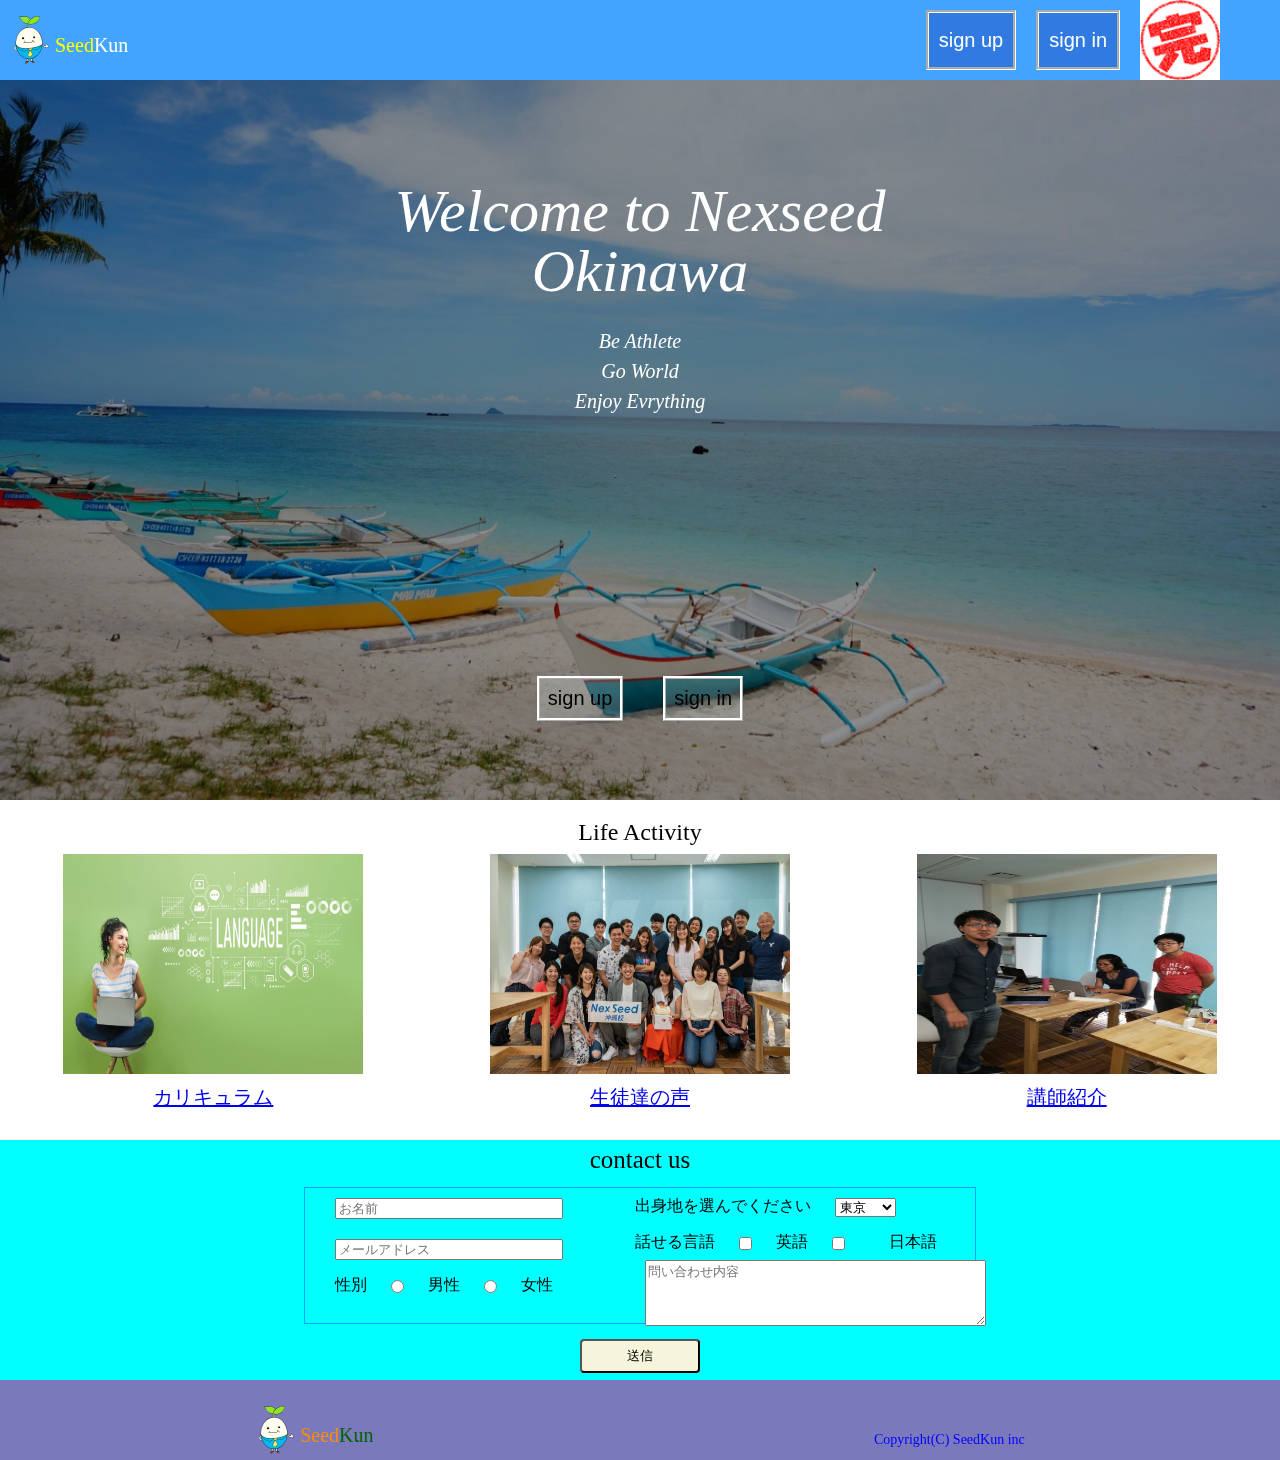
<file: nexseed-index.html>
<!DOCTYPE html>
<html lang="ja">
<head>
    <meta charset="UTF-8">
    <meta name="viewport" content="width=device-width, initial-scale=1.0">
    <meta http-equiv="X-UA-Compatible" content="ie=edge">
    <title>HOME-welcome-nexseed</title>
    <link rel="stylesheet" href="./assets/css/reset.css">
    <link rel="stylesheet" href="./assets/css/slick.css">
    <link rel="stylesheet" href="./assets/css/nexseed-style.css">
</head>
<body>
    <header id="nex">
       <div class="header-left">
            <img src="./assets/img/seedkun.png" alt="logo">
            <p style="color: yellow;">Seed</p>
            <p style="color: white;">Kun</p>
        </div>
        <div class="header-right">
            <button>sign up</button>
            <button>sign in</button>
            <img src="./assets/img/完.png" alt="">
        </div> 
    </header>

    <main>
        <section class="body">
            <div>
                <ul class="main-tex">
                    <li>Welcome to Nexseed Okinawa</li>
                    <li>Be Athlete</li>
                    <li>Go World</li>
                    <li>Enjoy Evrything</li>
                </ul>
                <div class="botan">
                    <button>sign up</button>
                    <button>sign in</button>
                </div>
            </div>
            <div class="slides">
                
                <div><img src="./assets/img/background1.jpg" alt=""></div>
                <div><img src="./assets/img/背景.jpg" alt=""></div>
                <div><img src="./assets/img/周辺1.jpg" alt=""></div>
            </div>
           
        </section>

        <section class="body2">
            <div class="main2">
                <div class="ti"> Life Activity </div>

                <div class="life-pct">
                    <ul>
                        
                        <img src="./assets/img/素材3.jpg" alt="" class="pct" >
                        <a href="file:///C:/Users/yasuhide%20masuyama/Documents/NexSeed/チーム開発/shige.html">
                        <li class="text">カリキュラム</li></a>
                    </ul>
                    <ul>
                         <img src="./assets/img/集合写真.jpg" alt="" class="pct">
                         <a href="file:///C:/Users/yasuhide%20masuyama/Documents/NexSeed/%E3%83%81%E3%83%BC%E3%83%A0%E9%96%8B%E7%99%BA/sutudent.html">
                            <li class="text">生徒達の声</li></a>
                    </ul>
                    <ul>
                          <img src="./assets/img/講師.jpg" alt="" class="pct">
                          <a href="file:///C:/Users/yasuhide%20masuyama/Documents/NexSeed/%E3%83%81%E3%83%BC%E3%83%A0%E9%96%8B%E7%99%BA/teacher.html">
                            <li class="text">講師紹介</li></a>
                    </ul>
                </div>
            </div>
        </section>



        <section class="last-body">
            
            <form class="last">  
                <div class="us">contact us</div>
                <div class="left-right">    
                    <div class="left box">                                <!-- <label for="">お名前</label> -->
                        <input type="text" placeholder="お名前" class="size">           <!-- <input type="date"> <input type="password"> <input type="number"> --> 
                     <br>
                        <input type="text" placeholder="メールアドレス" class="size">
                     <br>
                            <label for="">性別</label>
                        <input type="radio" name="gender" id="male">
                            <label for="male">男性</label>
                        <input type="radio" name="gender" id="female">
                            <label for="female">女性</label> 
                    </div>

                    <div class="right box">
                        <label for="">出身地を選んでください</label>
                        <select name="" id="">
                            <option value="1">東京</option>
                            <option value="2">愛媛</option>
                            <option value="3">鹿児島</option>    <!-- valueがフォームのデータとして返ってくる -->
                        </select>
                     <br>
                        <label for="">話せる言語</label>
                            <input type="checkbox"　name="language" id="english">
                        <label for="english">英語</label>
                            <input type="checkbox" name="language" id="japanese">
                 　     <label for="japanese">日本語</label>
                        <textarea cols="40" rows="4" placeholder="問い合わせ内容"></textarea>
                    </div>
                </div>
                
                <div class="under box">
                    <button type="submit">送信</button> 
                        <!-- submitは送信用のボタン -->
                    <!-- <input type="submit" value="送信 書き方2">　 -->
                        <!-- inputタグでも送信ボタンを作れる -->
                </div>
            </form>
        </section>
    </main>

    <footer>
        <div class="footer">
            <div class="footer-left">
                <img src="./assets/img/seedkun.png" alt="logo">
                <p style="color:darkorange;">Seed</p>
                <p style="color:darkgreen;">Kun</p>
            </div>
            <div class="footer-right">
                <p style="color:blue;">Copyright(C) SeedKun inc</p>
            </div>
        </div>

    </footer>




<script src="https://ajax.googleapis.com/ajax/libs/jquery/3.4.1/jquery.min.js"></script> 
<script src="./assets/js/slick.js"></script>

<script src="./assets/js/nexseed-app.js"></script>

</body>
</html>
</file>
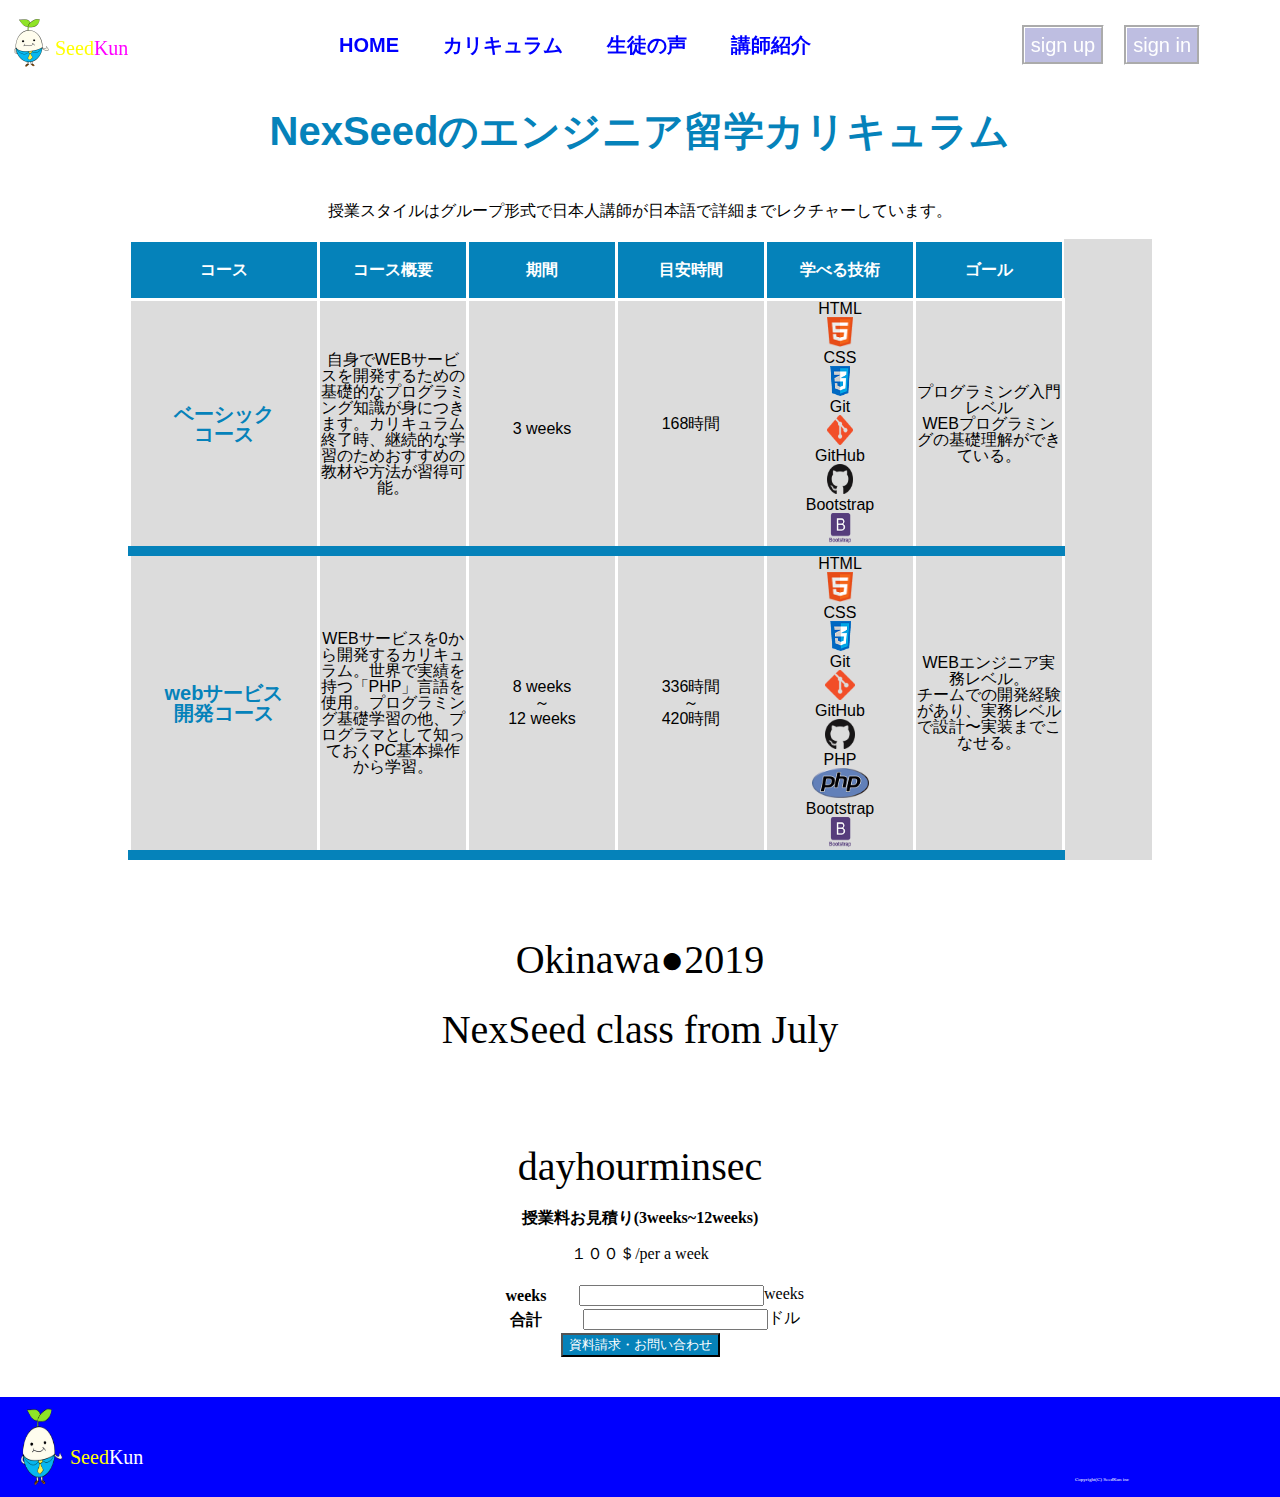
<file: shige.html>
<!DOCTYPE html>
<html lang="ja">
<head>
    <meta charset="UTF-8">
    <meta name="viewport" content="width=device-width, initial-scale=1.0">
    <meta http-equiv="X-UA-Compatible" content="ie=edge">
    <title>カリキュラム</title>
    <link rel="stylesheet" href="./assets/css/reset.css">
    <link rel="stylesheet" href="./assets/css/jquery.yycountdown.css">
    <link rel="stylesheet" href="./assets/css/shige.css"> 
</head>
<body>
    
    <header>
        <div class="header-left">
        <img src="./assets/img/seedkun.png" alt="logo">
        <p style="color: yellow;">Seed</p>
        <p style="color:fuchsia;">Kun</p>
        </div>
        <div class="menu">
            <a href="file:///C:/Users/yasuhide%20masuyama/Documents/NexSeed/%E3%83%81%E3%83%BC%E3%83%A0%E9%96%8B%E7%99%BA/nexseed-index.html#nex">
            <button>HOME</button></a>
            <a href="file:///C:/Users/yasuhide%20masuyama/Documents/NexSeed/チーム開発/shige.html">
            <button>カリキュラム</button></a>
            <a href="file:///C:/Users/yasuhide%20masuyama/Documents/NexSeed/%E3%83%81%E3%83%BC%E3%83%A0%E9%96%8B%E7%99%BA/sutudent.html">
            <button>生徒の声</button></a>
            <a href="file:///C:/Users/yasuhide%20masuyama/Documents/NexSeed/チーム開発/teacher.html">
            <button>講師紹介</button></a>
        </div>
        <div class="header-right">
        <button>sign up</button>
        <button>sign in</button>
        </div> 
    </header>
    
    <main>
        <h2 class="head">NexSeedのエンジニア留学カリキュラム</h2>
        <p>授業スタイルはグループ形式で日本人講師が日本語で詳細までレクチャーしています。 </p>

        <table class ="pcconte">
            <tbody>
                <tr class="title_box">
                    <th class ="title_1">コース</th>
                    <th class ="title_2">コース概要</th>
                    <th class ="title_3">期間</th>
                    <th class ="title_4">目安時間</th>
                    <th class ="title_5">学べる技術</th>
                    <th class ="title_6">ゴール</th>
                </tr>
                <tr class ="content">
                    <th>ベーシック
                        <br>
                        コース
                    </th>
                    <td class ="text_1"> 自身でWEBサービスを開発するための基礎的なプログラミング知識が身につきます。カリキュラム終了時、継続的な学習のためおすすめの教材や方法が習得可能。</td>
                    <td class="curicuramweek">3 weeks</td>
                    <td >168時間</td>
                    <td class="skillbox">
                        <dl>
                            <dt class="icon_txt">HTML</dtv>
                            <dd class="icon_img"><img src="./assets/img/icon_html.png" width="26" height="30"></dd>
                        </dl>
                        <dl>
                                <dt class="icon_txt">CSS</dtv>
                                <dd class="icon_img"><img src="./assets/img/icon_css.png" width="26" height="30"></dd>
                         </dl>
                         <dl>
                                <dt class="icon_txt">Git</dtv>
                                <dd class="icon_img"><img src="./assets/img/icon_git.png" width="26" height="30"></dd>
                        </dl>
                        <dl>
                                <dt class="icon_txt">GitHub</dtv>
                                <dd class="icon_img"><img src="./assets/img/icon_github (1).png" width="26" height="30"></dd>
                        </dl>
                        <dl>
                                <dt class="icon_txt">Bootstrap</dtv>
                                <dd class="icon_img"><img src="./assets/img/icon_bootstrap.png" width="26" height="30"></dd>
                        </dl>
                    </td>
                    <td class="text_2">
                        プログラミング入門レベル<br>
                        WEBプログラミングの基礎理解ができている。
                    </td>
                </tr>
                <tr class="content">
                    <th>webサービス
                        <br>
                        開発コース
                    </th>
                    <td class="txt_1">WEBサービスを0から開発するカリキュラム。世界で実績を持つ「PHP」言語を使用。プログラミング基礎学習の他、プログラマとして知っておくPC基本操作から学習。</td>
                    <td class="curriculum_week">8 weeks<br><span class="Vertical">～</span><br>12 weeks</td>
                    <td>336時間<br><span class="Vertical">～</span><br>420時間</td>
                    <td class="skill_box">
                            <dl>
                              <dt class="icon_txt">HTML</dt>
                              <dd class="icon_img"><img src="./assets/img/icon_html.png" width="26" height="30"></dd>
                            </dl>
                            <dl>
                              <dt class="icon_txt">CSS</dt>
                              <dd class="icon_img"><img src="./assets/img/icon_css.png" width="27" height="30"></dd>
                            </dl>
                            <dl>
                              <dt class="icon_txt">Git</dt>
                              <dd class="icon_img"><img src="./assets/img/icon_git.png"  width="30" height="30"></dd>
                            </dl>
                            <dl>
                              <dt class="icon_txt">GitHub</dt>
                              <dd class="icon_img"><img src="./assets/img/icon_github (1).png" width="30" height="30"></dd>
                            </dl>
                            <dl>
                              <dt class="icon_txt">PHP</dt>
                              <dd class="icon_img"><img src="./assets/img/icon_php.png" width="57" height="30"></dd>
                            </dl>
                            <dl>
                              <dt class="icon_txt">Bootstrap</dt>
                              <dd class="icon_img"><img src="./assets/img/icon_bootstrap.png" width="26" height="30"></dd>
                            </dl></td>

                            <td class="txt_2">WEBエンジニア実務レベル。<br>チームでの開発経験があり、実務レベルで設計〜実装までこなせる。</td>

                </tr>
            </tbody>
        </table>
        


    </main>
   <aside>
 
        <div class="count" id='olympic'>Okinawa<span>●</span>2019</div>
 
        <div class="count" id='olympicDate'>NexSeed class from July</div>
         
        <div id='timerOlympic'></div>

        <div class="sample_wrap">
                <h1 class="sample_h1">授業料お見積り(3weeks~12weeks)</h1>
                <p class="sample_p">１００＄/per a week</p>
                <form class="sample_form" method="post" action="">
                    <table class="sample_table">
                        <tr>
                            <th class="sample_th">weeks</th>
                            <td class="sample_td"><input value="" name="textbox01" type="text" id="jsNum" class="sample_input">weeks</td>
                        </tr>
                        <tr>
                            <th class="sample_th">合計</th>
                            <td class="sample_td"><input value="" name="textbox02" type="text" id="jsPrice" class="sample_input" readonly>ドル</td>
                        </tr>
                    </table>
                    <button type="submit" class="sample_button">資料請求・お問い合わせ</button>
                </form>
            </div>
   </aside>
    <footer>
        <div class="footer-left">
            <img src="./assets/img/seedkun.png" alt="logo">
            <p style="color: yellow;">Seed</p>
            <p style="color: white;">Kun</p>
        </div>
        <div class="footer-right">
            <p style="color: white;">Copyright(C) SeedKun inc</p>
        </div>

    </footer>
    <script src="https://ajax.googleapis.com/ajax/libs/jquery/3.4.1/jquery.min.js"></script> 
   
    <script type="text/javascript" src="./assets/js/jquery-1.10.2.min.js"></script>
    <script type="text/javascript" src="./assets/js/jquery.yycountdown.min.js"></script>
    <script src="./assets/js/shige.js"></script>
</body>
</html>
</file>
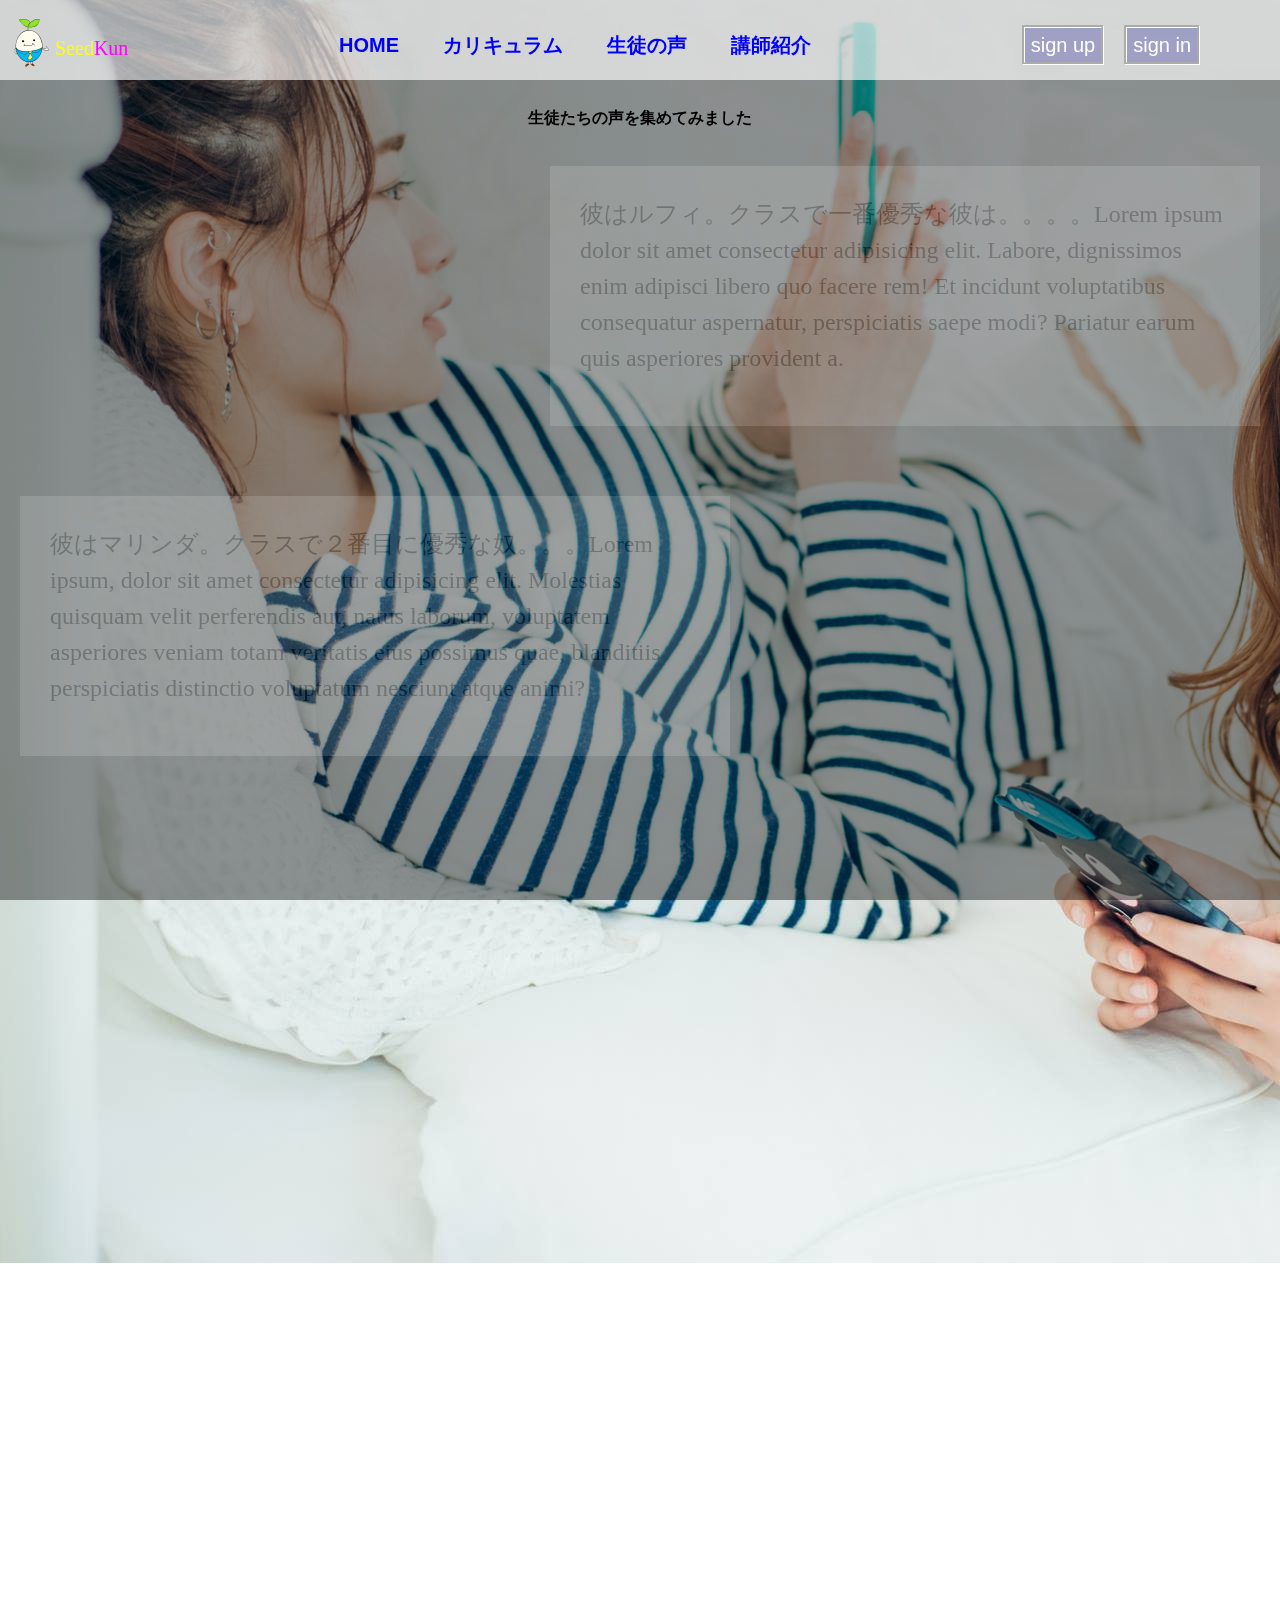
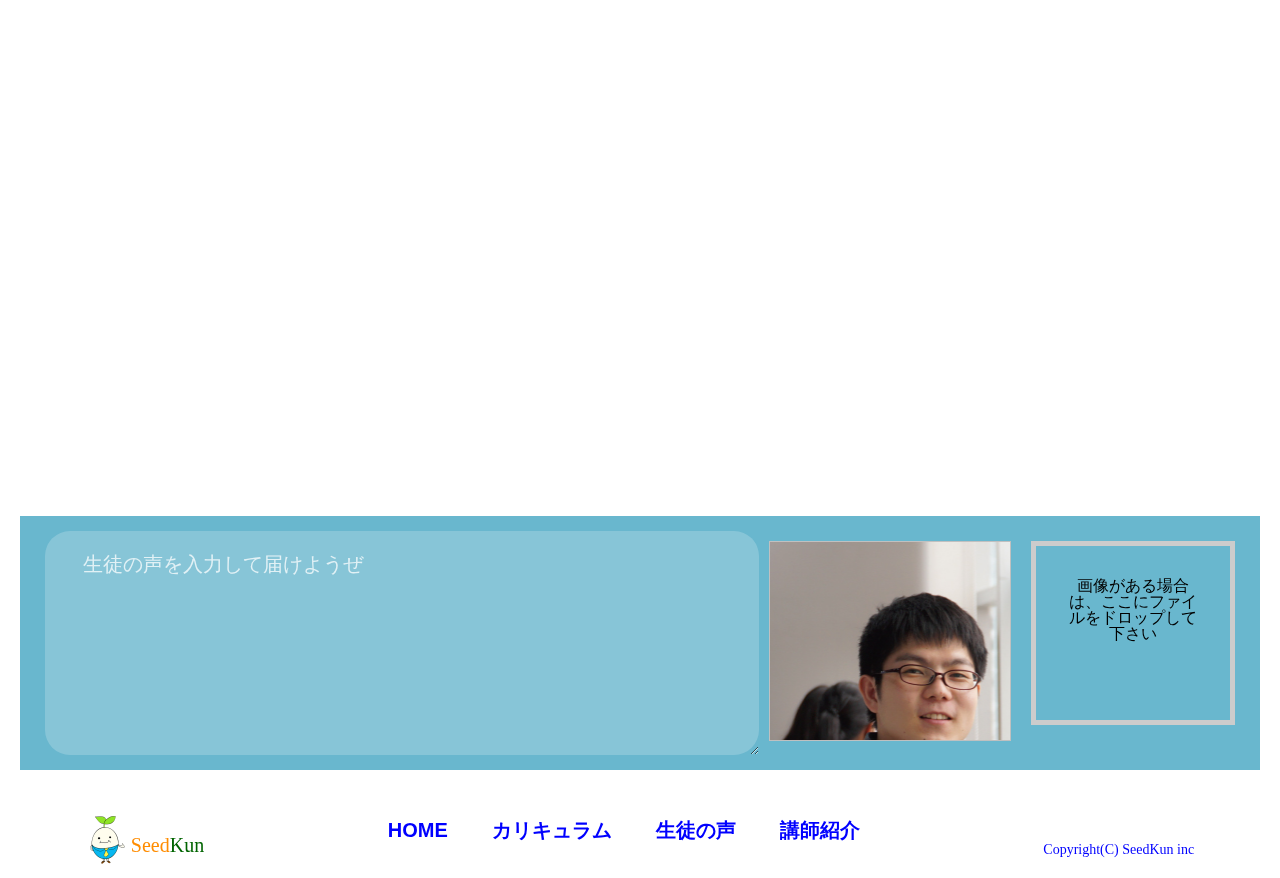
<file: sutudent.html>
<!DOCTYPE html>
<html lang="ja">
<head>
    <meta charset="UTF-8">
    <meta name="viewport" content="width=device-width, initial-scale=1.0">
    <meta http-equiv="X-UA-Compatible" content="ie=edge">
    <title>生徒の声</title>
    <link rel="stylesheet" href="https://use.fontawesome.com/releases/v5.4.1/css/all.css" integrity="sha384-5sAR7xN1Nv6T6+dT2mhtzEpVJvfS3NScPQTrOxhwjIuvcA67KV2R5Jz6kr4abQsz" crossorigin="anonymous">
    <link rel="stylesheet" href="./assets/css/reset.css">
    <link rel="stylesheet" href="./assets/css/student.css">
</head>
<body>
    <div class="backpct"><img src="./assets/img/素材1.jpg" alt=""></div>
    <header>
        <div class="header-left">
             <img src="./assets/img/seedkun.png" alt="logo">
             <p style="color: yellow;">Seed</p>
             <p style="color:fuchsia;">Kun</p>
         </div>
         <div class="menu">
            <a href="file:///C:/Users/yasuhide%20masuyama/Documents/NexSeed/%E3%83%81%E3%83%BC%E3%83%A0%E9%96%8B%E7%99%BA/nexseed-index.html#nex">
            <button>HOME</button></a>
            <a href="file:///C:/Users/yasuhide%20masuyama/Documents/NexSeed/チーム開発/shige.html">
            <button>カリキュラム</button></a>
            <a href="file:///C:/Users/yasuhide%20masuyama/Documents/NexSeed/%E3%83%81%E3%83%BC%E3%83%A0%E9%96%8B%E7%99%BA/sutudent.html">
            <button>生徒の声</button></a>
            <a href="file:///C:/Users/yasuhide%20masuyama/Documents/NexSeed/チーム開発/teacher.html">
            <button>講師紹介</button></a>
        </div>
         <div class="header-right">
             <button>sign up</button>
             <button>sign in</button>
         </div> 

    </header>
     
    <div class="h1">
        <h1>生徒たちの声を集めてみました</h1>
    </div>
    
    <main id="main">

        <div class="stu1"><img src="./assets/img/生徒1ヴィタリックブテリン.png" alt=""></div>
        <p class="p1">彼はルフィ。クラスで一番優秀な彼は。。。。Lorem ipsum dolor sit amet consectetur adipisicing elit. Labore, dignissimos enim adipisci libero quo facere rem! Et incidunt voluptatibus consequatur aspernatur, perspiciatis saepe modi? Pariatur earum quis asperiores provident a.</p>
        
        <div class="stu2"><img src="./assets/img/生徒2ビルゲイツ.png" alt=""></div>
        <p class="p2">彼はマリンダ。クラスで２番目に優秀な奴。。。Lorem ipsum, dolor sit amet consectetur adipisicing elit. Molestias quisquam velit perferendis aut, natus laborum, voluptatem asperiores veniam totam veritatis eius possimus quae, blanditiis perspiciatis distinctio voluptatum nesciunt atque animi?</p>
        
        <div class="stu3"><img src="./assets/img/生徒3スティーブウォズニアック.png" alt=""></div>
        <p class="p3">ウソップだけど。クラスで３番目に足が速い。。。。。Lorem ipsum dolor sit amet consectetur adipisicing elit. Vel voluptatum cumque quas nulla. Eligendi tempora reiciendis consectetur! Dicta vitae at quidem corrupti. Suscipit odit delectus commodi pariatur cupiditate accusantium expedita?</p>
        
        <div class="stu4"><img src="./assets/img/生徒3マークザッカーバーグ.png" alt=""></div>
        <p class="p4">クラスで4番目に沢山たべる。。。。。Lorem ipsum dolor sit amet consectetur, adipisicing elit. Repellendus saepe voluptates quasi. Soluta vel cupiditate magni molestiae ratione error hic molestias, necessitatibus, quos iste velit dolore nemo, provident officiis sunt!</p>
        
        <div class="stu5"><img src="./assets/img/生徒4ドリューヒューストン.png" alt=""></div>
        <p class="p5">クラスで5番目に逃げ足が速いLorem ipsum dolor sit amet consectetur adipisicing elit. Numquam maxime veniam adipisci, omnis ducimus quia aliquid minima. Consequatur harum aut recusandae omnis praesentium rerum, assumenda, accusamus animi provident laboriosam facilis.</p>
        
        <div class="stu6"><img src="./assets/img/生徒5マークアンドリーセン.png" alt=""></div>
        <p class="p6">クラスで6番目に高く飛べる。Lorem ipsum dolor sit amet consectetur adipisicing elit. Ducimus in neque doloremque voluptatum possimus ut tempora nihil iusto iure alias, magnam corrupti quod consequatur nulla facere impedit cumque? Quia, blanditiis.</p>

    </main>
    

    <div class="inputFile">
        <i id="add" class="far fa-hand-point-down fa-2x"></i>
        <!-- <input type="textarea" id="task" placeholder="生徒の声を入力して発信してください"> -->
        <textarea name="" id="task" cols="30" rows="8"placeholder="生徒の声を入力して届けようぜ"></textarea>
        <!-- 画像を読み込む場所 -->
        <img id="preview">
        <div id="target" style="border: solid 5px #ccc; padding:2em; text-align:center;">
         画像がある場合は、ここにファイルをドロップして下さい
        </div>
    </div> 

    <div id="addFile">

    </div>


    <footer>
        <div class="footer">
            <div class="footer-left">
                <img src="./assets/img/seedkun.png" alt="logo">
                <p style="color:darkorange;">Seed</p>
                <p style="color:darkgreen;">Kun</p>
            </div>
            <div class="menu">
                <a href="file:///C:/Users/yasuhide%20masuyama/Documents/NexSeed/%E3%83%81%E3%83%BC%E3%83%A0%E9%96%8B%E7%99%BA/nexseed-index.html#nex">
                <button>HOME</button></a>
                <a href="file:///C:/Users/yasuhide%20masuyama/Documents/NexSeed/チーム開発/shige.html">
                <button>カリキュラム</button></a>
                <a href="file:///C:/Users/yasuhide%20masuyama/Documents/NexSeed/%E3%83%81%E3%83%BC%E3%83%A0%E9%96%8B%E7%99%BA/sutudent.html">
                <button>生徒の声</button></a>
                <a href="file:///C:/Users/yasuhide%20masuyama/Documents/NexSeed/チーム開発/teacher.html">
                <button>講師紹介</button></a>
            </div>
            <div class="footer-right">
                <p style="color:blue;">Copyright(C) SeedKun inc</p>
            </div>
        </div>
        

    </footer>









 <script src="https://ajax.googleapis.com/ajax/libs/jquery/3.4.1/jquery.min.js"></script> 
 <script src="./assets/js/student.js"></script>
</body>
</html>
</file>
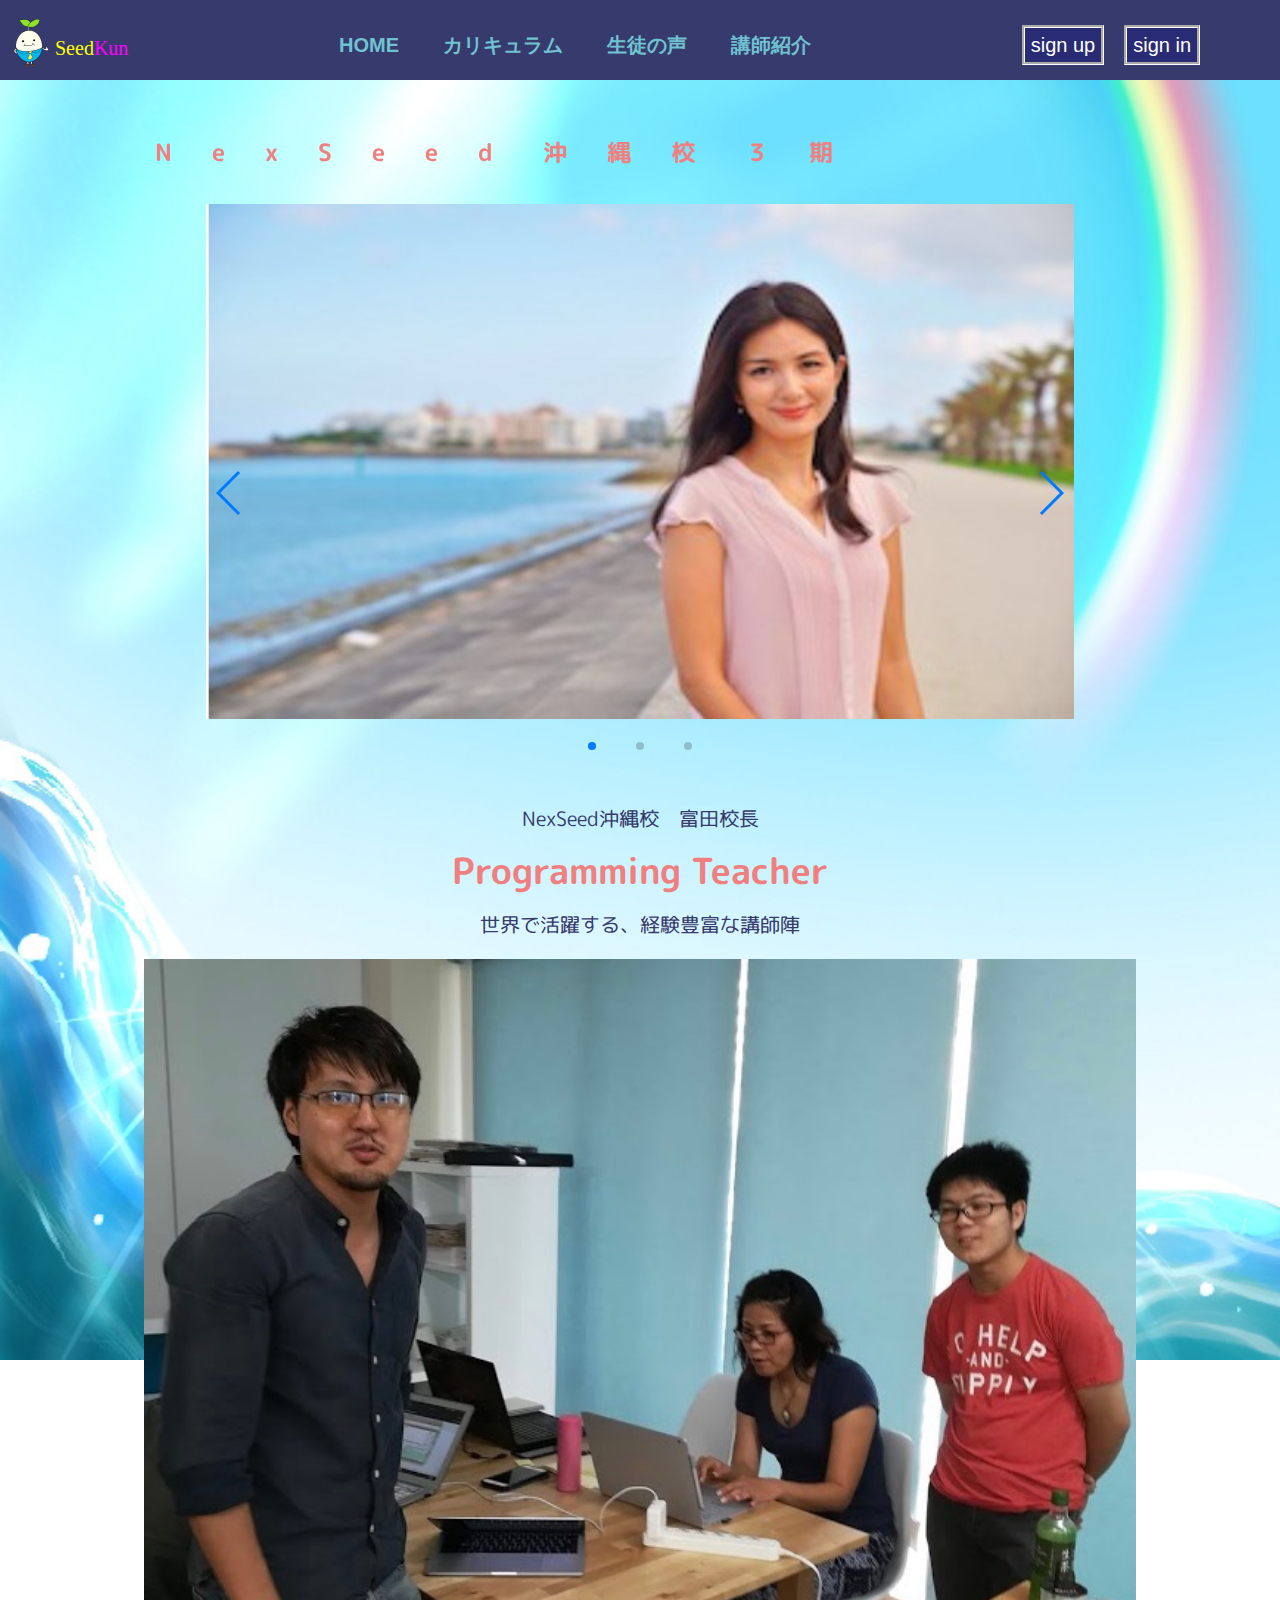
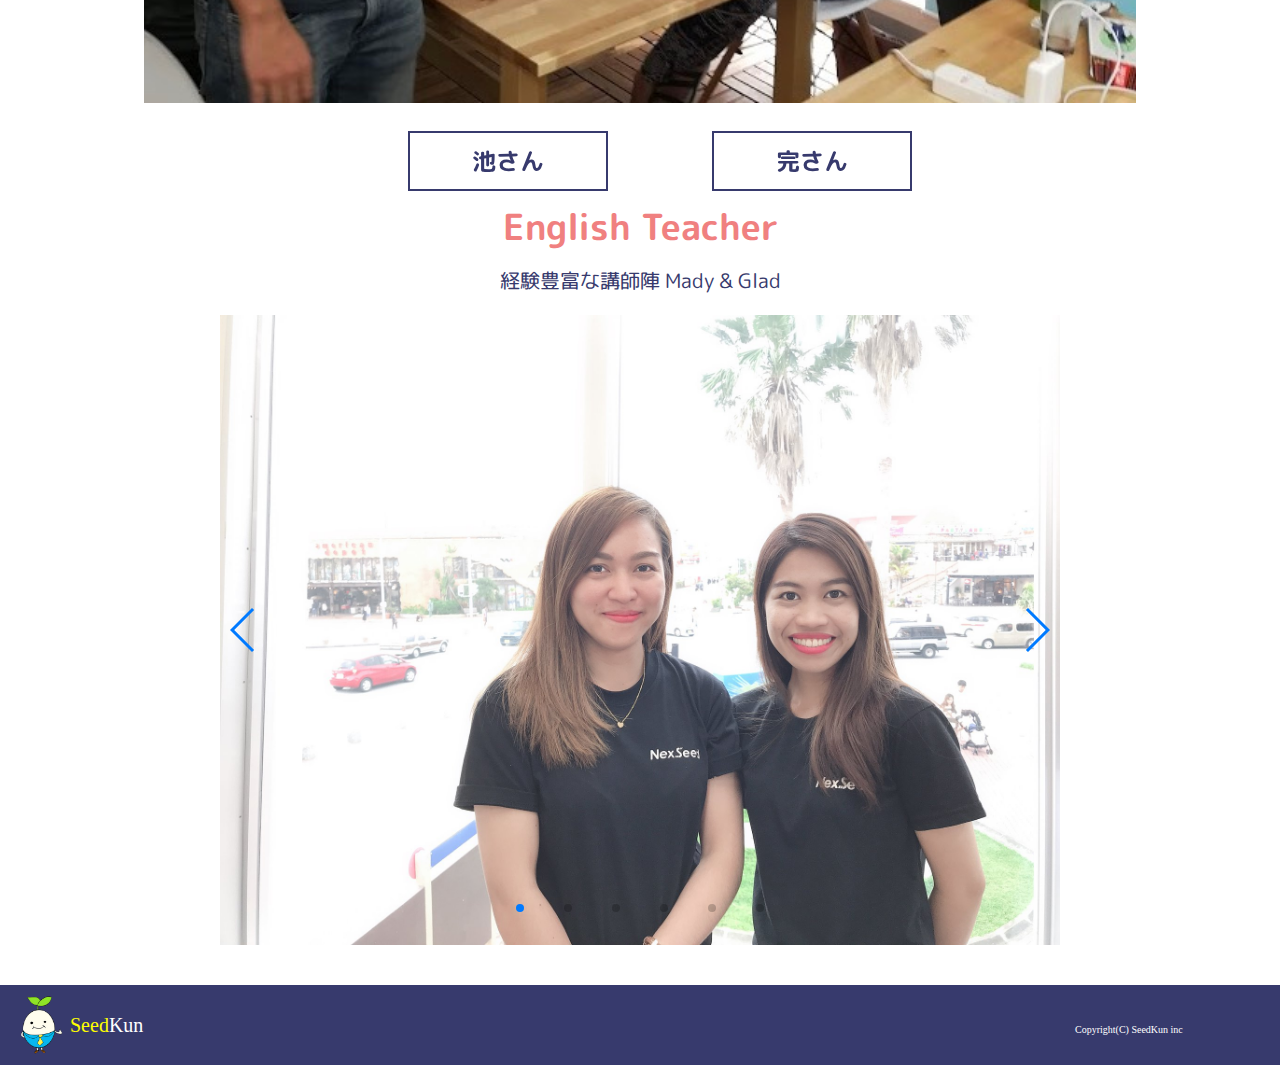
<file: teacher.html>
<!DOCTYPE html>
<html lang="ja">
<head>
    <meta charset="UTF-8">
    <meta name="viewport" content="width=device-width, initial-scale=1.0">
    <meta http-equiv="X-UA-Compatible" content="ie=edge">
    <title>講師紹介</title>
    <link rel="stylesheet" href="./assets/css/reset.css">
    <link href="https://fonts.googleapis.com/css?family=M+PLUS+Rounded+1c&display=swap" rel="stylesheet">
    <link rel="stylesheet" href="./assets/css/teacher.css">
    <link rel="stylesheet" href="./assets/css/jquery-letterfx.min.css">
    <link rel="stylesheet" href="./assets/css/swiper.css">
</head>
</head>
<body>
        <header>
            <div class="header-left">
                <img src="./assets/img/seedkun.png" alt="logo">
                <p style="color: yellow;">Seed</p>
                <p style="color:fuchsia;">Kun</p>
            </div>
            <div class="menu">
                <a href="file:///C:/Users/yasuhide%20masuyama/Documents/NexSeed/%E3%83%81%E3%83%BC%E3%83%A0%E9%96%8B%E7%99%BA/nexseed-index.html#nex">
                    <button>HOME</button></a>
                    <a href="file:///C:/Users/yasuhide%20masuyama/Documents/NexSeed/チーム開発/shige.html">
                    <button>カリキュラム</button></a>
                    <a href="file:///C:/Users/yasuhide%20masuyama/Documents/NexSeed/%E3%83%81%E3%83%BC%E3%83%A0%E9%96%8B%E7%99%BA/sutudent.html">
                    <button>生徒の声</button></a>
                    <a href="file:///C:/Users/yasuhide%20masuyama/Documents/NexSeed/チーム開発/teacher.html">
                    <button>講師紹介</button></a>
            </div>
            <div class="header-right">
                <button>sign up</button>
                <button>sign in</button>
            </div> 
        </header>

    <main id="teacher">
        <section>
            <h1 class="tagline1">NexSeed 沖縄校 ３期　講師紹介</h1>
            <div class="swiper-container">
                <div class="swiper-wrapper"> 
                    <img class="swiper-slide" src="./assets/img/kocho-0.jpg" alt="">
                    <img class="swiper-slide" src="./assets/img/kocho-1.jpg" alt="">
                    <img class="swiper-slide" src="./assets/img/kocho-2.jpg" alt="">
                </div> 
                <div class="swiper-pagination"></div>
                <div class="swiper-button-prev"></div>
                <div class="swiper-button-next"></div>
            </div>
            <p>NexSeed沖縄校　富田校長</p>

        </section>

        <section class="programming">
            <h1 class="tagline2">Programming Teacher</h1>
            <p>世界で活躍する、経験豊富な講師陣</p>
            <img src="./assets/img/teacher.jpg" alt="エンジニア講師">

            <div class="">
                <a  class="button" href="#ikesan"><span>Ike san</span><span>池さん</span></a>
                <a  class="button" href="#kansan"><span>Kan san</span><span>完さん</span></a>
            </div>
            <div class="proteacher">
                <div id="ikesan">
                    <img src="./assets/img/ikeda.jpg" alt="池さん">
                    <p><span>ATSUSHI IKEDA</span><br><br>
                    大学卒業後、IT系企業でヘルプデスクや社内業務の効率化などを経験。
                    自由な時間を得られる働き方がしたいという思いから、フリーランスエンジニアを目指して日本のテックスクールで勉強。
                    3ヶ月勉強したのち、実務を通してスキルアップするため日本でwebエンジニアを経験、その後NexSeedに入社。目標はアイアンマンレース完走。</p>
                </div>
                <div id="kansan">
                    <img src="./assets/img/kan.jpg" alt="完さん">
                    <p><span>KAN YONEDA</span><br><br>
                    香川県出身。小学生の頃家にゲームがなく、「ないなら作ろう」ということでプログラミングを触ったのがプログラミングのファーストタッチ。
                    高校卒業後、3ヶ月間プログラミングスクールに通い、IT企業に就職。約3年エンジニアとして働くが、英語を勉強するため退職し、NexSeedへ留学。
                    留学卒業後、プログラミングを教えたいという思いからNexSeedに入社し、現在はNexSeedで講師の他に社内システムの開発なども担当。</p>
                </div>
            </div>
        </section>

        <section class="english">
            <h1 class="tagline3">English Teacher</h1>
            <p>経験豊富な講師陣  Mady & Glad</p>

            <div class="swiper-container">
                <div class="swiper-wrapper">
                    <img class="swiper-slide" src="./assets/img/e-teacher.jpg" alt="">
                    <img class="swiper-slide" src="./assets/img/english-1.jpg" alt="">
                    <img class="swiper-slide" src="./assets/img/english-2.jpg" alt="">
                    <img class="swiper-slide" src="./assets/img/english-3.jpg" alt="">
                    <img class="swiper-slide" src="./assets/img/english-4.jpg" alt="">
                    <img class="swiper-slide" src="./assets/img/english-5.jpg" alt="">
                </div>
                <div class="swiper-pagination"></div>
                <div class="swiper-button-prev"></div>
                <div class="swiper-button-next"></div>
            </div>
        </section>
    
    </main>

    <footer>
        <div class="footer-left">
            <img src="./assets/img/seedkun.png" alt="logo">
            <p style="color: yellow;">Seed</p>
            <p style="color: white;">Kun</p>
        </div>
        <div class="footer-right">
            <p style="color: white;">Copyright(C) SeedKun inc</p>
        </div>

    </footer>




    <script src="https://ajax.googleapis.com/ajax/libs/jquery/3.4.1/jquery.min.js"></script>
    <script src="./assets/js/teacher.js"></script>
    <script src="./assets/js/tuxsudo.min.js"></script>
    <script src="./assets/js/jquery-letterfx.js"></script>
    <script src="./assets/js/swiper.js"></script>
    </body>
</html>
</file>
<file: assets/css/nexseed-style.css>
header{
   width: 100%;
   height: 80px;
   background-color: rgba(0, 132, 255, 0.74); 
   position: fixed;
   top: 0px;
   display:flex;
   justify-content: space-between;
}
header div{
    display: flex;
    height: 80px;
    align-content: center;
}
.header-left{
    margin-top: 15px;
    margin-left: 5px;
}
.header-left img{
    width: 50px;
    height: 50px;
}
.header-left p{
    margin-top: 20px;
    font-size: 20px;
}
.header-right{
    margin-right: 60px;
}
.header-right button{
    margin-top: 10px;
    margin-bottom: 10px;
    margin-right: 20px;
    border: groove white 3px;
    background-color: rgba(0, 0, 139, 0.253);
    color: white;
    font-size: 20px;
    padding: 10px;
}

/* ここからメイン */
main{
    width: 100%;
    margin-top: 80px;
}
section{
    width: 100%;
}
.body{
    position: relative;
    z-index: -1;
    background-image: url(../img/教室2.jpg);
}
.body div img{
    width: 100%;
    height: 80vh;
    background-size: cover;
    background-repeat: no-repeat;
}
.body div{
    display: flex;
    justify-content: center;
}

.main-tex{
    position: absolute;
    top: 30%;
    left: 50%;
    -ms-transform: translate(-50%,-50%);
    -webkit-transform: translate(-50%,-50%);
    transform: translate(-50%,-50%);
    margin:0;
    padding:0;

    z-index: 1;
    list-style: none;
    color: white;
    font-size: 20px;
    text-align: center;
    font-style: italic;
}
.main-tex :nth-child(1){
    font-size: 60px;
    margin-bottom: 30px;
}
.main-tex :nth-child(2){
    margin-bottom: 10px;
}
.main-tex :nth-child(3){
    margin-bottom: 10px;
}
.botan{
    position: absolute;
    top: 80%;
    margin:0;
    padding:0;
    width: 100%;
    z-index: 1;
    display: flex;
    justify-content: space-around;
}
.botan button{
    border: ridge white 3px;
    margin: 20px;
    padding: 8px;
    color:black;
    font-size: 20px;
    background-color: rgba(240, 255, 255, 0.2);
}
.botan button:hover{
    background-color: rgb(242, 240, 255);
}

/* ここからはmain2のライフアクティビティ */
.body2{
    width: 100%;
    height: 320px;
}

.main2{
    width: 100%;
    height: 100%;
}
.ti{
    margin-top: 20px;
    font-size: 24px;
    text-align: center;    
}
.life-pct ul{ list-style: none;}
.life-pct ul{  text-align: center;}

/* ここからlightbox開始 */
.life-pct{
    display: flex;
    justify-content: space-around;
    margin-top: 10px;
}
.pct{
    width: 300px;
    height: 220px;
    background-size: cover;
    background-repeat: no-repeat;
    cursor: pointer;
}
#over {
    position: fixed;
    top: 0;
    width: 100%;
    height: 100vh;
    background-color: rgba(0, 0, 0, 0.8);
    text-align:center;
  }
.img-box {
    position: relative;
    margin-top: 100px;
    display:inline-block;
  }
  .close {
    position:absolute;
    right:20px;
    top:10px;
    font-size:2em;
    font-weight:bold;
    color:#fff;
    cursor:pointer;
  }
  .lightbox {
    width: 500px;
  }
/* ここまでがlightbox */

.text{
    line-height: 40px;
    font-size: 20px;
}

/* ここからお問合せフォーム */

.last-body{
    width: 100%;
    height: 240px;
    background-color: aqua;
    display: flex;
    justify-content: center;
    align-items: center;
}
.left-right{
    display: flex;
    border: solid 1px rgba(0, 0, 255, 0.349);      
}
.us{
    font-size: 25px;
    text-align: center;
}
.last div{
    margin-bottom: 15px;
}

.last :last-child{
    margin-bottom: 0px;
}
.box input{
    margin: 10px;
}
.box label{
    margin: 10px;
}
.box select{
    margin: 10px;
}
.left{
    width: 280px;
    height: 120px;
    margin-left: 20px;
}
.size{
    width: 220px;
}
.right{
    width: 350px;
    height: 120px;
    margin-left: 20px;
}
.right textarea{
    margin-left: 20px;
}

.under{
    display: flex;
    justify-content: center;
}

.under button{
    width: 120px;
    height: 34px;
    
    border-radius: 4px;
    background-color: beige;
    color: black;
    transition: all 4s ease;

}
.under button:hover{
    background-color: blue;
    color: white;
}


/* ここからフッター */

footer{
    width: 100%;
    height: 80px;
    background-color: rgba(0, 0, 128, 0.527);
}
footer div{
    display: flex;
}
.footer{
    height: 80px;
    justify-content: space-around;
    display: flex;
    align-items: center;
}
.footer img{
    margin-top: 20px;
    width: 50px;
    height: 50px;
}
.footer p{
    margin-top: 40px;
    font-size: 20px;
}
.footer-right{
    margin-right: 5px;

}
.footer-right p{
    font-size: 14px;
}
</file>
<file: assets/css/shige.css>
header{
    width: 100%;
    height: 80px;
    background-color:rgba(255, 255, 255, 0.644);
    position: fixed;
    top: 0px;
    display:flex;
    justify-content: space-between;
    align-items: center;
 }
 header div{
     display: flex;
     height: 60px;
     align-content: center;
 }
 .header-left{
     margin-top: 15px;
     margin-left: 5px;
 }
 .header-left img{
     width: 50px;
     height: 50px;
 }
 .header-left p{
     margin-top: 20px;
     font-size: 20px;
 }
 .header-right{
     margin-right: 60px;
     margin-top: 10px;
 }
 .header-right button{
     margin-top: 10px;
     margin-bottom: 10px;
     margin-right: 20px;
     border: groove white 3px;
     background-color: rgba(0, 0, 139, 0.253);
     color: white;
     font-size: 20px;
    
 }
 .menu button{
    margin: 15px;
    padding: 5px;
    height: 40px;
    color: blue;
    font-weight: bold;
    font-size: 20px;
    background-color: rgba(240, 248, 255, 0);
    border-color: rgba(240, 248, 255, 0);
    
}



main{
    margin-top:80px;
    margin-bottom:80px;
    font-family:'Franklin Gothic Medium', 'Arial Narrow', Arial, sans-serif;
}
.head{   
     color: #0582ba;
    font-size: 40px;
    margin: 0 auto 0;
    padding: 31px 0 32px;
    width: 940px;
    font-weight:bold;
    text-align: center;
}
.pcconte{
    display:block;
}

tbody
    {
        margin: 0;
        padding: 0;
        border: 0;
        font-size: 100%;
        font: inherit;
        vertical-align: baseline;
    }

 th{
        height: auto;
        text-align: center;
        vertical-align: middle;
        border: solid white ;
    }
p{
        font:20px;
        
        text-align: center;
        margin-top:20px;
        margin-bottom: 20px;
    }
.title_box{
        color:white;
        background-color: #0582ba;
    }

.pcconte{
    background-color:gainsboro;
    margin:20px;
}
.title_box .title_1 {
    border-right: 2px solid #fff;
    width: 146px;
    padding:20px;
}

.title_box .title_2 {
    border-right: 2px solid #fff;
    width: 146px;
}
.title_box .title_3 {
    border-right: 2px solid #fff;
    width: 146px;
}
.title_box .title_4 {
    border-right: 2px solid #fff;
    width: 146px;
}

.title_box .title_5 {
    border-right: 2px solid #fff;
    width: 146px;
}
.title_box .title_6 {
    border-right: 2px solid #fff;
    width: 146px;
}
    td{
    text-align:center;
    height: auto;
    text-align: center;
    vertical-align: middle;      
    border-collapse: separate;
    border:solid white ;
 
}

.curicuramweek{
    text-align:center;
    padding-top: 10px;   
}
.pcconte{
    margin:0 10%;
}
.content th {
    color:#0582ba;
    font-size:20px;
    height: auto;
    text-align: center;
    vertical-align: middle;
}
.content{
    border-bottom:solid 10px #0582ba;
}

footer{
    width: 100%;
    height: 100px;
    background-color: blue; 
    margin-bottom: 0px;
    display:flex;
    justify-content: space-between;
}
footer div{
    display: flex;
    height: 90px;
    align-content: center;
}
.footer-left{
    margin-top: 10px;
    margin-left: 10px;
}
.footer-left img{
    width: 60px;
    height: 80px;
}
.footer-left p{
    margin-top: 40px;
    font-size: 20px;
}
.footer-right{
    margin-right: 5px;
    width: 200px;
    font-size: 5px;
    text-align: end;
}
.footer-right p{
    margin-top: 80px;
}


.sample_wrap{
    
    text-align: center;
    display: flex;
    flex-direction: column;
}

.sample_table{
    margin:0 auto;
    
}
.sample_th{
    width:100px;
}
th{
    margin-top:60px;
}

.sample_table{
  justify-content:  center ;
}
.sample_button{
    background-color: #0582ba;
    color:white;
    margin-bottom: 40px;
}
.sample_button:hover{
    background-color: #fff;
    color:#0582ba;
}
.yycountdown-box{
    text-align:center;
    margin:10px 0;
    color:#000000;
  }
   
  #timerOlympic .yycountdown-box .yyc-day{
    font-size:3.0em;
    color:#0085C7;
  }
  #timerOlympic .yycountdown-box .yyc-hou{
    font-size:3.0em;
    color:#F4C300;
  }
  #timerOlympic .yycountdown-box .yyc-min{
    font-size:3.0em;
    color:#009F3D;
  }
  #timerOlympic .yycountdown-box .yyc-sec{
    font-size:3.0em;
    color:#DF0024;
  }
   
  #timerOlympic .yycountdown-box .yyc-day-text,
  #timerOlympic .yycountdown-box .yyc-hou-text,
  #timerOlympic .yycountdown-box .yyc-min-text,
  #timerOlympic .yycountdown-box .yyc-sec-text{
    font-size:1.0em;
  }


  #timerOlympic{
      text-align: center;
      font-size: 40px;
      color:#0085C7;
  }
  .count{
      text-align: center;
      margin-bottom: 30px;
      font-size:40px;
  }
</file>
<file: assets/css/student.css>
.backpct{
    background-repeat: no-repeat;
    background-size: cover;
    position: relative;
    height:100%;
    width: 100%;
    position: fixed;
    top: 0;
    z-index: -5;
}
.backpct::before{
    background-color: rgba(0,0,0,0.4);
    position: absolute;
    top: 0;
    right: 0;
    bottom: 0;
    left: 0;
    content: ' ';
  }


/* ここからヘッダー */
header{
    width: 100%;
    height: 80px;
    background-color:rgba(255, 255, 255, 0.644);
    position: fixed;
    top: 0px;
    display:flex;
    justify-content: space-between;
    align-items: center;
 }
 header div{
     display: flex;
     height: 60px;
     align-content: center;
 }
 .header-left{
     margin-top: 15px;
     margin-left: 5px;
 }
 .header-left img{
     width: 50px;
     height: 50px;
 }
 .header-left p{
     margin-top: 20px;
     font-size: 20px;
 }
 .header-right{
     margin-right: 60px;
     margin-top: 10px;
 }
 .header-right button{
     margin-top: 10px;
     margin-bottom: 10px;
     margin-right: 20px;
     border: groove white 3px;
     background-color: rgba(0, 0, 139, 0.253);
     color: white;
     font-size: 20px;
    
 }
 /* ここまでヘッダー */
.h1{
    margin-top: 110px;
}

 /* ここからmain */

main{
    width: 100%;
    
    margin-top: 20px;
    display: grid;
    grid-template:
    "stu1 p1 p1"300px
    "p2 p2 stu2"300px
    "stu3 p3 p3"300px
    "p4 p4 stu4"300px
    "stu5 p5 p5"300px
    "p6 p6 stu6"300px
    /500px 1fr 500px;    
    grid-gap: 30px;
    
}
main p{
    background-color: rgba(255, 255, 255, 0.884);
    font-size: 24px;
    line-height: 36px;
    display: flex;
    align-items: center;
    justify-content: center;
    padding: 30px;
    margin: 20px;
    display: none;
    
}

.stu1{ grid-area: stu1;
    position: relative;
    left: -100%;}
.p1{ grid-area: p1; }

.stu2{ grid-area: stu2;
    position: relative;
    right: -100%;
 }
.p2{ grid-area: p2; }

.stu3{ grid-area: stu3; 
    position: relative;
    left: -100%;}
.p3{ grid-area: p3; }

.stu4{ grid-area: stu4; 
    position: relative;
    right: -100%; }
.p4{ grid-area: p4; }

.stu5{ grid-area: stu5;
    position: relative;
    left: -100%; }
.p5{ grid-area: p5; }

.stu6{ grid-area: stu6; 
    position: relative;
    right: -100%; }
.p6{ grid-area: p6; }

main div img{
    width: 100%;
    height: 100%;
    border-radius: 20px;
}
h1{
    text-align: center;
}

/* ここまでがメイン

/* ここから追加ファイルのコード */
.inputFile {
    display: flex;
    justify-content: space-around;
    padding: 15px;
    background: #69b7ce;
    margin: 20px;
  }
  
.inputFile textarea {
    width: 60%;
    color: #fff;
    font-size: 20px;
    text-indent: 18px;
    background: rgba(255, 255, 255, .2);
    border-radius: 25px;
    border: none;
    padding: 20px;
  
  }
  
.inputFile textarea::-webkit-input-placeholder {
    color: rgba(255, 255, 255, 0.75);
  }
  
.inputFile i {
    color: #fff;
    cursor: pointer;
    margin-right: 10px;
  }
  
.inputFile i:hover {
   opacity: .6;
  }
  
#preview{
    height: 200px;
    margin: 10px;
    width: 260px;
    background-image: url(../img/kan.jpg);
  }
#target{
    margin: 10px;
    width: 140px;
    height: 110px;
  }

/* 新規のDivに追加したクラス */
.contents{
    display: flex;
    margin-top: 30px;
}
.contents img{
    height: 300px;
    width: 500px;
    border-radius: 20px;
    background-image: url(../img/完2.png);
    object-fit: cover;
    
}
.contents p{
    background-color: rgba(255, 255, 255, 0.884);
    font-size: 24px;
    line-height: 36px;
    display: flex;
    align-items: center;
    justify-content: center;
    padding: 30px;
    margin: 20px;
    width: 59%;
}
/* 追加ファイルのコードここまで */

/* ここからがフッター */ 

footer{
    width: 100%;
    height: 80px;
    background-color:rgba(255, 255, 255, 0.644);
}
footer div{
    display: flex;
}
.footer{
    margin-top: 10px;
    height: 80px;
    justify-content: space-around;
    display: flex;
    align-items: center;
}
.footer img{
    margin-top: 20px;
    width: 50px;
    height: 50px;
}
.footer p{
    margin-top: 40px;
    font-size: 20px;
}
.footer-right{
    margin-right: 5px;

}
.footer-right p{
    font-size: 14px;
}

.menu button{
    margin: 15px;
    padding: 5px;
    height: 40px;
    color: blue;
    font-weight: bold;
    font-size: 20px;
    background-color: rgba(240, 248, 255, 0);
    border-color: rgba(240, 248, 255, 0);
    
}

/* ここまでfooter */
</file>
<file: assets/css/teacher.css>
header{
    width: 100%;
    height: 80px;
    background-color:rgb(55,58,109);
    position: fixed;
    top: 0px;
    display:flex;
    justify-content: space-between;
    align-items: center;
 }
 header div{
     display: flex;
     height: 60px;
     align-content: center;
 }
 .header-left{
     margin-top: 15px;
     margin-left: 5px;
 }
 .header-left img{
     width: 50px;
     height: 50px;
 }
 .header-left p{
     margin-top: 20px;
     font-size: 20px;
 }
 .header-right{
     margin-right: 60px;
     margin-top: 10px;
 }
 .header-right button{
     margin-top: 10px;
     margin-bottom: 10px;
     margin-right: 20px;
     border: groove white 3px;
     background-color: rgba(0, 0, 139, 0.253);
     color: white;
     font-size: 20px;
    
 }
 .menu button{
    margin: 15px;
    padding: 5px;
    height: 40px;
    color: #6fc2d0;
    font-weight: bold;
    font-size: 20px;
    background-color: rgba(240, 248, 255, 0);
    border-color: rgba(240, 248, 255, 0);   
}

 
 /* ここから講師紹介メイン */
 #teacher {
     background-image: url(../img/sky.jpg);
     background-position: center;
     background-size: cover;
     background-repeat: no-repeat;
     background-attachment: fixed;
     width: 100%;
     margin-top: 80px;
     padding: 20px;
     text-align: center;
     box-sizing: border-box;
 }
 #teacher h1 {
    font-family: 'M PLUS Rounded 1c', sans-serif;
     margin: 20px;
     font-size: 36px;
     color:lightcoral;
 }

 #teacher span {
    margin: 20px;
    font-size: 24px;
    font-weight: bold;
}

 #teacher p {
    font-family: 'M PLUS Rounded 1c', sans-serif;
     color: #373a6d;
     margin: 20px;
     font-size: 20px;
     line-height: 1.5;
 }
.english {
    padding: 20px;
} 

 /*ボタン設定  */
 .button {
    display: inline-block;
    width: 200px;
    height: 50px;
    text-align: center;
    text-decoration: none;
    line-height: 50px;
    outline: none;
    position: relative;
    perspective: 300px;
    padding: 5px 50px;

  }
  .button::before,
  .button::after {
    position: absolute;
    z-index: -1;
    display: block;
    content: '';
  }
  .button,
  .button::before,
  .button::after {
    transition: all .5s;
  }
  
  .button span {
    display: block;
    position: absolute;
    width: 200px;
    height: 60px;
    border: 2px solid #373a6d;
    text-align: center;
    line-height: 56px;
    box-sizing: border-box;
    transition: all .5s;
    pointer-events: none;
    font-family: 'M PLUS Rounded 1c', sans-serif;
  }
  .button span:nth-child(1) {
    background-color: #373a6d;
    color: #fff;
    transform: rotateX(90deg);
    transform-origin: 50% 50% -30px;
  }
  .button span:nth-child(2) {
    background-color: #fff;
    color: #373a6d;
    transform: rotateX(0deg);
    transform-origin: 50% 50% -30px;
  }
  .button:hover span:nth-child(1) {
    -webkit-transform: rotateX(0deg);
    -moz-transform: rotateX(0deg);
    transform: rotateX(0deg);
  }
  .button:hover span:nth-child(2) {
    background-color: #373a6d;
    -webkit-transform: rotateX(-90deg);
    -moz-transform: rotateX(-90deg);
    transform: rotateX(-90deg);
  }

/* イベント用 */
.proteacher {
    width: 100%;
    display: flex;
    justify-content: space-around;
}

#ikesan, #kansan {
    width: 50%;
}
.programming img {
    width: 80%;
}

#ikesan img,#kansan img {
    margin-top: 60px;
    width: 60%;
    font-family: 'M PLUS Rounded 1c', sans-serif;
}
#kansan p,#ikesan p {
    font-size: 16px;
    font-family: 'M PLUS Rounded 1c', sans-serif;
}
.swiper-container {
    width: 70%;
    height: auto;
}
 
 /*ここからフッター  */
 footer{
     width: 100%;
     height: 80px;
     background-color: #373a6d; 
     margin-bottom: 0px;
     display:flex;
     justify-content: space-between;
 }
 footer div{
    height: 80px;
    display: flex;
    align-content: center;
 }
 .footer-left{
     margin-top: 10px;
     margin-left: 10px;
 }
 .footer-left img{
     width: 60px;
     height: 60px;
 }
 .footer-left p{
     margin-top: 20px;
     font-size: 20px;
 }
 .footer-right{
     margin-right: 5px;
     width: 200px;
     font-size: 10px;
     text-align: end;
 }
 .footer-right p{
     margin-top: 40px;
 }
</file>
